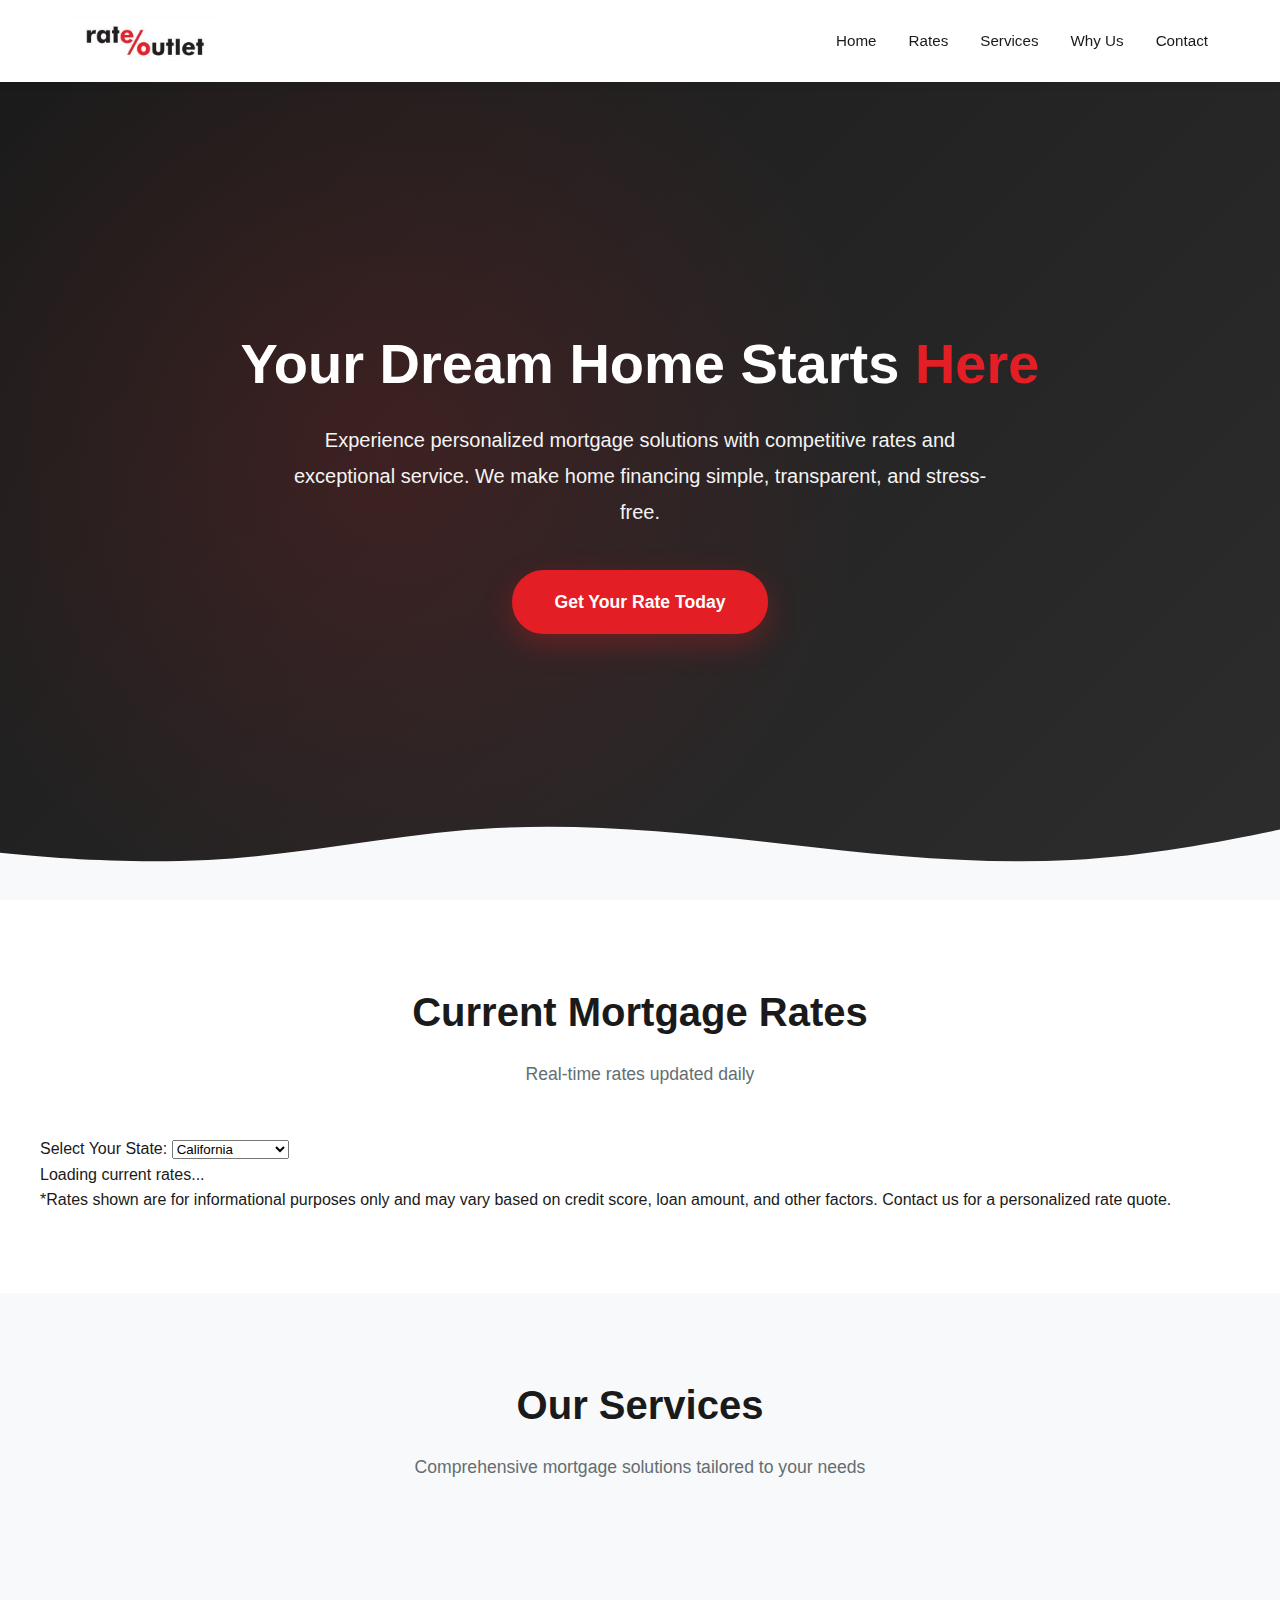
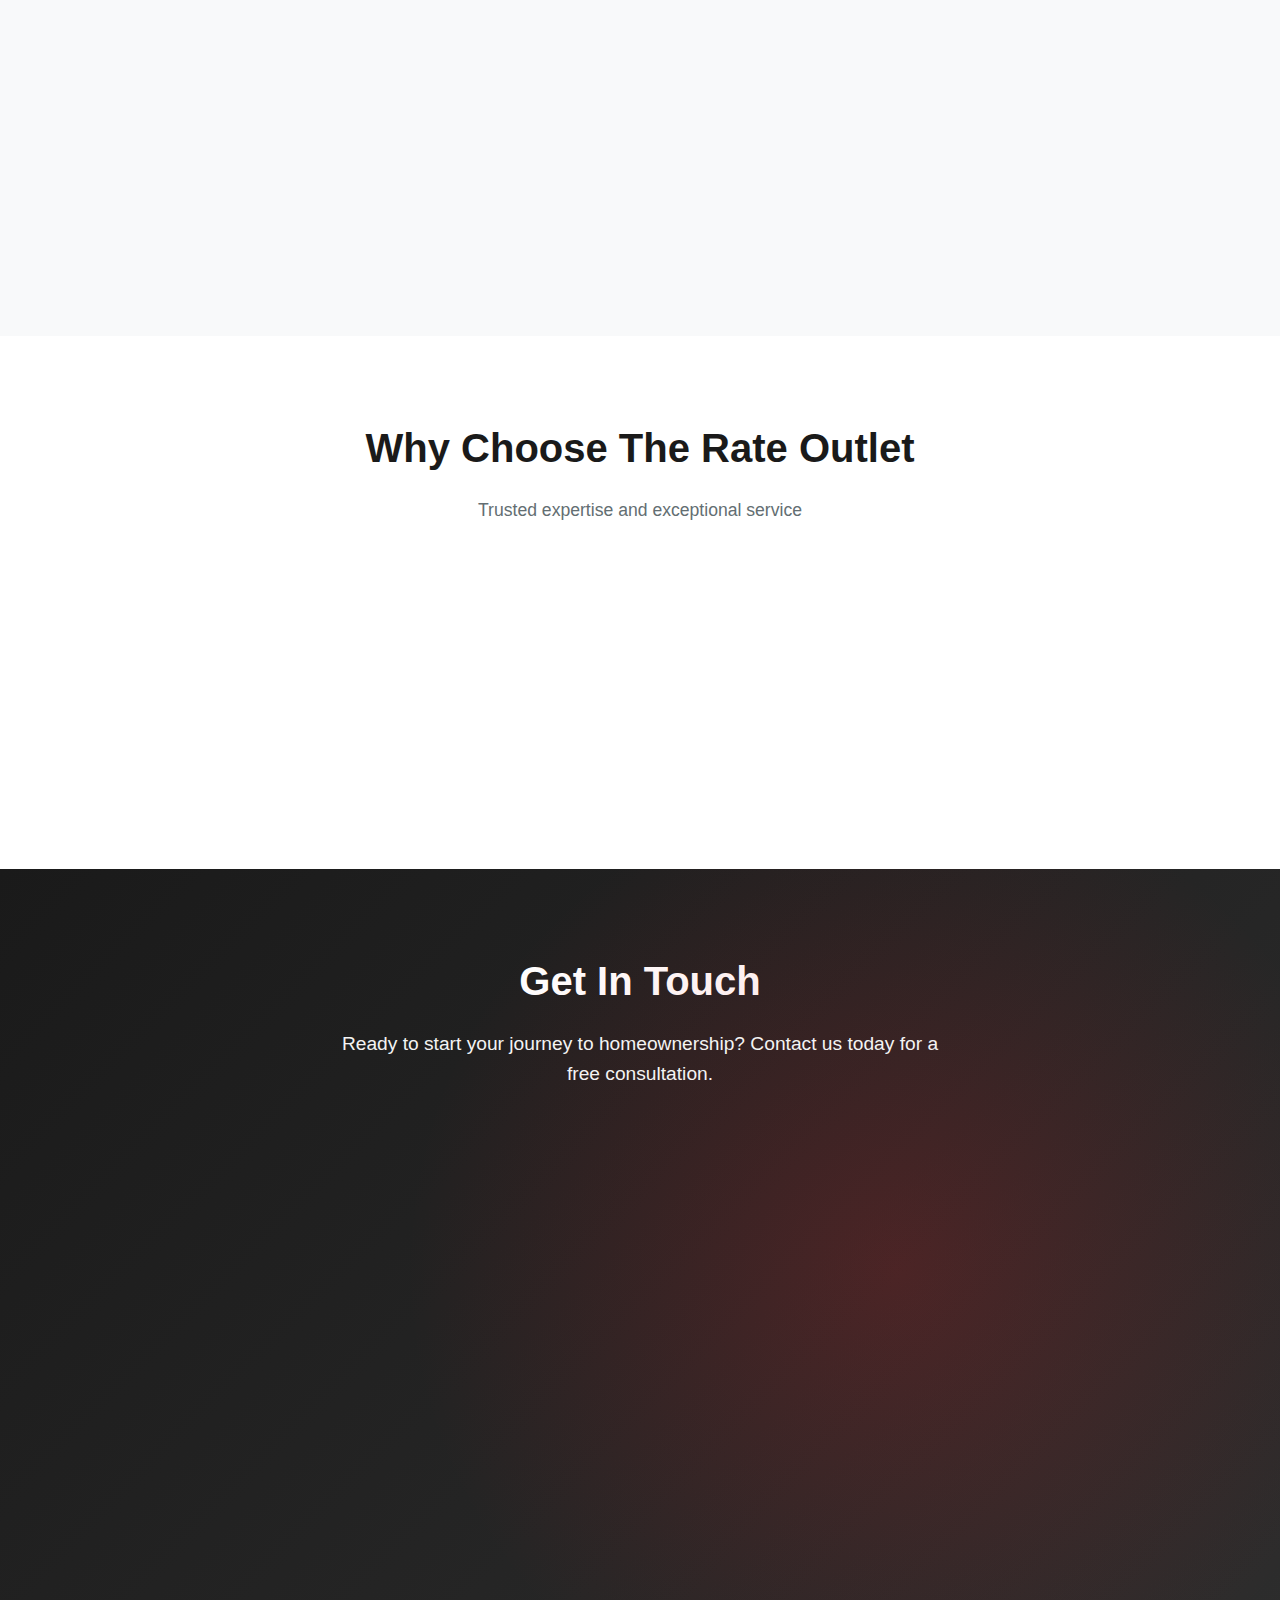
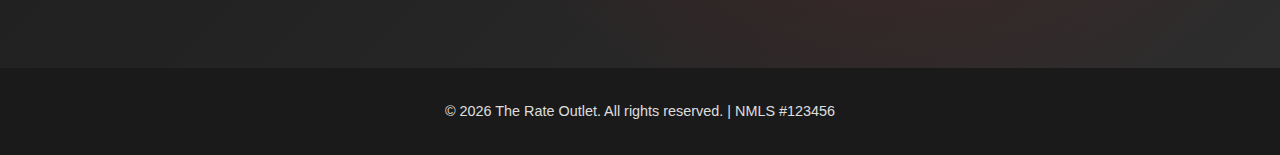
<file: index.html>
<!DOCTYPE html>
<html lang="en">
<head>
    <meta charset="UTF-8">
    <meta name="viewport" content="width=device-width, initial-scale=1.0">
    <meta name="description" content="The Rate Outlet - Your trusted mortgage partner for home loans, refinancing, and fast pre-approvals.">
    <meta name="keywords" content="mortgage, home loan, refinancing, rate outlet, mortgage company">
    <title>The Rate Outlet - Your Trusted Mortgage Partner</title>
    <link rel="stylesheet" href="styles.css">
</head>
<body>
    <!-- Fixed Navigation Header -->
    <header id="header">
        <nav class="nav-container">
            <a href="#home" class="logo">
                <img src="RO LOGO.webp" alt="The Rate Outlet" class="logo-image">
            </a>
            <ul class="nav-menu">
                <li><a href="#home" class="nav-link">Home</a></li>
                <li><a href="#rates" class="nav-link">Rates</a></li>
                <li><a href="#services" class="nav-link">Services</a></li>
                <li><a href="#why-us" class="nav-link">Why Us</a></li>
                <li><a href="#contact" class="nav-link">Contact</a></li>
            </ul>
        </nav>
    </header>

    <!-- Hero Section -->
    <section id="home" class="hero">
        <div class="hero-overlay"></div>
        <div class="hero-content">
            <h1 class="hero-title">Your Dream Home Starts <span class="highlight">Here</span></h1>
            <p class="hero-subtitle">Experience personalized mortgage solutions with competitive rates and exceptional service. We make home financing simple, transparent, and stress-free.</p>
            <a href="#contact" class="cta-button">Get Your Rate Today</a>
        </div>
        <div class="hero-decoration"></div>
    </section>

    <!-- Current Rates Section -->
    <section id="rates" class="rates-section">
        <div class="container">
            <h2 class="section-title">Current Mortgage Rates</h2>
            <p class="section-subtitle">Real-time rates updated daily</p>

            <div class="state-selector-wrapper">
                <label for="state-select">Select Your State:</label>
                <select id="state-select" class="state-select">
                    <option value="CA">California</option>
                    <option value="TX">Texas</option>
                    <option value="FL">Florida</option>
                    <option value="NY">New York</option>
                    <option value="PA">Pennsylvania</option>
                    <option value="IL">Illinois</option>
                    <option value="OH">Ohio</option>
                    <option value="GA">Georgia</option>
                    <option value="NC">North Carolina</option>
                    <option value="MI">Michigan</option>
                    <option value="NJ">New Jersey</option>
                    <option value="VA">Virginia</option>
                    <option value="WA">Washington</option>
                    <option value="AZ">Arizona</option>
                    <option value="MA">Massachusetts</option>
                    <option value="TN">Tennessee</option>
                    <option value="IN">Indiana</option>
                    <option value="MO">Missouri</option>
                    <option value="MD">Maryland</option>
                    <option value="WI">Wisconsin</option>
                    <option value="CO">Colorado</option>
                    <option value="MN">Minnesota</option>
                    <option value="SC">South Carolina</option>
                    <option value="AL">Alabama</option>
                    <option value="LA">Louisiana</option>
                    <option value="KY">Kentucky</option>
                    <option value="OR">Oregon</option>
                    <option value="OK">Oklahoma</option>
                    <option value="CT">Connecticut</option>
                    <option value="UT">Utah</option>
                    <option value="IA">Iowa</option>
                    <option value="NV">Nevada</option>
                    <option value="AR">Arkansas</option>
                    <option value="MS">Mississippi</option>
                    <option value="KS">Kansas</option>
                    <option value="NM">New Mexico</option>
                    <option value="NE">Nebraska</option>
                    <option value="WV">West Virginia</option>
                    <option value="ID">Idaho</option>
                    <option value="HI">Hawaii</option>
                    <option value="NH">New Hampshire</option>
                    <option value="ME">Maine</option>
                    <option value="MT">Montana</option>
                    <option value="RI">Rhode Island</option>
                    <option value="DE">Delaware</option>
                    <option value="SD">South Dakota</option>
                    <option value="ND">North Dakota</option>
                    <option value="AK">Alaska</option>
                    <option value="VT">Vermont</option>
                    <option value="WY">Wyoming</option>
                </select>
            </div>

            <div id="rates-loading" class="rates-loading">
                <div class="loading-spinner"></div>
                <p>Loading current rates...</p>
            </div>

            <div id="rates-error" class="rates-error" style="display: none;">
                <p>Unable to load rates. Please try again later or contact us for current rates.</p>
            </div>

            <div id="rates-grid" class="rates-grid" style="display: none;">
                <!-- Rates will be populated here by JavaScript -->
            </div>

            <p class="rates-disclaimer">*Rates shown are for informational purposes only and may vary based on credit score, loan amount, and other factors. Contact us for a personalized rate quote.</p>
        </div>
    </section>

    <!-- Services Section -->
    <section id="services" class="services-section">
        <div class="container">
            <h2 class="section-title">Our Services</h2>
            <p class="section-subtitle">Comprehensive mortgage solutions tailored to your needs</p>
            <div class="services-grid">
                <div class="service-card">
                    <div class="service-icon">
                        <svg width="50" height="50" viewBox="0 0 50 50" fill="none">
                            <path d="M25 5L5 20V45H20V32H30V45H45V20L25 5Z" stroke="currentColor" stroke-width="2" fill="currentColor" opacity="0.2"/>
                        </svg>
                    </div>
                    <h3 class="service-title">Home Purchase</h3>
                    <p class="service-description">Find the perfect mortgage for your new home with competitive rates and flexible terms tailored to your needs.</p>
                </div>
                <div class="service-card">
                    <div class="service-icon">
                        <svg width="50" height="50" viewBox="0 0 50 50" fill="none">
                            <path d="M25 10C16.72 10 10 16.72 10 25C10 33.28 16.72 40 25 40C33.28 40 40 33.28 40 25C40 16.72 33.28 10 25 10ZM25 35C19.48 35 15 30.52 15 25C15 19.48 19.48 15 25 15C30.52 15 35 19.48 35 25C35 30.52 30.52 35 25 35Z" fill="currentColor" opacity="0.8"/>
                            <path d="M35 15L15 35M35 35L15 15" stroke="currentColor" stroke-width="2"/>
                        </svg>
                    </div>
                    <h3 class="service-title">Refinancing</h3>
                    <p class="service-description">Lower your monthly payments and save thousands with our streamlined refinancing solutions.</p>
                </div>
                <div class="service-card">
                    <div class="service-icon">
                        <svg width="50" height="50" viewBox="0 0 50 50" fill="none">
                            <path d="M25 8L32 22H40L33 30L36 44L25 36L14 44L17 30L10 22H18L25 8Z" fill="currentColor" opacity="0.8"/>
                        </svg>
                    </div>
                    <h3 class="service-title">Fast Pre-Approval</h3>
                    <p class="service-description">Get pre-approved quickly and shop with confidence. Stand out to sellers with our expedited process.</p>
                </div>
            </div>
        </div>
    </section>

    <!-- Why Choose Us Section -->
    <section id="why-us" class="why-section">
        <div class="container">
            <h2 class="section-title">Why Choose The Rate Outlet</h2>
            <p class="section-subtitle">Trusted expertise and exceptional service</p>
            <div class="features-grid">
                <div class="feature-card">
                    <div class="feature-number">15+</div>
                    <h3 class="feature-title">Years Experience</h3>
                    <p class="feature-description">Trusted expertise in mortgage lending</p>
                </div>
                <div class="feature-card">
                    <div class="feature-number">$2B+</div>
                    <h3 class="feature-title">Loans Funded</h3>
                    <p class="feature-description">Helping families achieve homeownership</p>
                </div>
                <div class="feature-card">
                    <div class="feature-number">5★</div>
                    <h3 class="feature-title">Client Satisfaction</h3>
                    <p class="feature-description">Exceptional service every time</p>
                </div>
                <div class="feature-card">
                    <div class="feature-number">24/7</div>
                    <h3 class="feature-title">Support Available</h3>
                    <p class="feature-description">We're here when you need us</p>
                </div>
            </div>
        </div>
    </section>

    <!-- Contact Section -->
    <section id="contact" class="contact-section">
        <div class="container">
            <h2 class="section-title">Get In Touch</h2>
            <p class="contact-intro">Ready to start your journey to homeownership? Contact us today for a free consultation.</p>
            <div class="contact-grid">
                <div class="contact-card">
                    <div class="contact-icon">📞</div>
                    <h3 class="contact-label">Phone</h3>
                    <p class="contact-value"><a href="tel:+18005551234">(800) 555-1234</a></p>
                </div>
                <div class="contact-card">
                    <div class="contact-icon">✉️</div>
                    <h3 class="contact-label">Email</h3>
                    <p class="contact-value"><a href="mailto:info@therateoutlet.com">info@therateoutlet.com</a></p>
                </div>
                <div class="contact-card">
                    <div class="contact-icon">🕒</div>
                    <h3 class="contact-label">Office Hours</h3>
                    <p class="contact-value">Monday - Friday: 8am - 6pm</p>
                </div>
            </div>
        </div>
    </section>

    <!-- Footer -->
    <footer class="footer">
        <div class="container">
            <p class="footer-text">&copy; 2026 The Rate Outlet. All rights reserved. | NMLS #123456</p>
        </div>
    </footer>

    <script src="script.js"></script>
</body>
</html>
</file>
<file: styles.css>
/* ===================================
   Reset and Base Styles
   =================================== */
* {
    margin: 0;
    padding: 0;
    box-sizing: border-box;
}

:root {
    /* Color Palette - Matching Logo */
    --primary-color: #1a1a1a;
    --secondary-color: #2d2d2d;
    --accent-color: #e31e24;
    --accent-hover: #c71920;
    --light-bg: #f8f9fa;
    --white: #ffffff;
    --text-dark: #1a1a1a;
    --text-light: #636e72;
    --text-muted: #95a5a6;

    /* Shadows */
    --shadow-sm: 0 2px 8px rgba(0, 0, 0, 0.08);
    --shadow-md: 0 4px 20px rgba(0, 0, 0, 0.1);
    --shadow-lg: 0 10px 40px rgba(0, 0, 0, 0.15);

    /* Transitions */
    --transition-fast: 0.2s ease;
    --transition-normal: 0.3s ease;
    --transition-slow: 0.5s ease;
}

html {
    scroll-behavior: smooth;
    font-size: 16px;
}

body {
    font-family: -apple-system, BlinkMacSystemFont, 'Segoe UI', 'Roboto', 'Oxygen', 'Ubuntu', 'Cantarell', 'Fira Sans', 'Droid Sans', 'Helvetica Neue', sans-serif;
    line-height: 1.6;
    color: var(--text-dark);
    overflow-x: hidden;
    -webkit-font-smoothing: antialiased;
    -moz-osx-font-smoothing: grayscale;
}

/* ===================================
   Header & Navigation
   =================================== */
#header {
    position: fixed;
    top: 0;
    left: 0;
    width: 100%;
    background: var(--white);
    box-shadow: var(--shadow-sm);
    z-index: 1000;
    transition: box-shadow var(--transition-normal);
}

#header.scrolled {
    box-shadow: var(--shadow-md);
}

.nav-container {
    max-width: 1200px;
    margin: 0 auto;
    padding: 1rem 2rem;
    display: flex;
    justify-content: space-between;
    align-items: center;
}

.logo {
    text-decoration: none;
    transition: transform var(--transition-fast);
    display: flex;
    align-items: center;
}

.logo:hover {
    transform: scale(1.02);
}

.logo-image {
    height: 50px;
    width: auto;
    object-fit: contain;
    transition: transform var(--transition-fast);
}

.logo-text {
    font-size: 1.75rem;
    font-weight: 700;
    color: var(--primary-color);
    letter-spacing: -0.5px;
}

.logo-accent {
    color: var(--accent-color);
}

.nav-menu {
    display: flex;
    list-style: none;
    gap: 2rem;
    align-items: center;
}

.nav-link {
    color: var(--text-dark);
    text-decoration: none;
    font-weight: 500;
    font-size: 0.95rem;
    position: relative;
    transition: color var(--transition-fast);
}

.nav-link::after {
    content: '';
    position: absolute;
    bottom: -4px;
    left: 0;
    width: 0;
    height: 2px;
    background: var(--accent-color);
    transition: width var(--transition-normal);
}

.nav-link:hover {
    color: var(--accent-color);
}

.nav-link:hover::after {
    width: 100%;
}

/* ===================================
   Hero Section
   =================================== */
.hero {
    min-height: 100vh;
    display: flex;
    align-items: center;
    justify-content: center;
    text-align: center;
    color: var(--white);
    padding: 8rem 2rem 4rem;
    position: relative;
    overflow: hidden;
    background: linear-gradient(135deg, #1a1a1a 0%, #2d2d2d 100%);
}

.hero-overlay {
    position: absolute;
    top: 0;
    left: 0;
    right: 0;
    bottom: 0;
    background: radial-gradient(circle at 30% 50%, rgba(227, 30, 36, 0.15) 0%, transparent 50%);
    pointer-events: none;
}

.hero-decoration {
    position: absolute;
    bottom: 0;
    left: 0;
    right: 0;
    height: 120px;
    background: url('data:image/svg+xml,<svg xmlns="http://www.w3.org/2000/svg" viewBox="0 0 1440 120"><path fill="%23f8f9fa" d="M0,64L48,69.3C96,75,192,85,288,80C384,75,480,53,576,48C672,43,768,53,864,64C960,75,1056,85,1152,80C1248,75,1344,53,1392,42.7L1440,32L1440,120L1392,120C1344,120,1248,120,1152,120C1056,120,960,120,864,120C768,120,672,120,576,120C480,120,384,120,288,120C192,120,96,120,48,120L0,120Z"></path></svg>') no-repeat bottom;
    background-size: cover;
}

.hero-content {
    max-width: 800px;
    position: relative;
    z-index: 1;
    animation: fadeInUp 1s ease;
}

@keyframes fadeInUp {
    from {
        opacity: 0;
        transform: translateY(30px);
    }
    to {
        opacity: 1;
        transform: translateY(0);
    }
}

.hero-title {
    font-size: 3.5rem;
    margin-bottom: 1.5rem;
    font-weight: 700;
    line-height: 1.2;
}

.highlight {
    color: var(--accent-color);
}

.hero-subtitle {
    font-size: 1.25rem;
    margin-bottom: 2.5rem;
    opacity: 0.95;
    line-height: 1.8;
    max-width: 700px;
    margin-left: auto;
    margin-right: auto;
}

.cta-button {
    display: inline-block;
    padding: 1rem 2.5rem;
    background: var(--accent-color);
    color: var(--white);
    text-decoration: none;
    border-radius: 50px;
    font-weight: 600;
    font-size: 1.1rem;
    transition: all var(--transition-normal);
    box-shadow: 0 10px 30px rgba(227, 30, 36, 0.3);
    border: 2px solid var(--accent-color);
}

.cta-button:hover {
    transform: translateY(-3px);
    box-shadow: 0 15px 40px rgba(227, 30, 36, 0.5);
    background: var(--accent-hover);
    border-color: var(--accent-hover);
}

.cta-button:active {
    transform: translateY(-1px);
}

/* ===================================
   Shared Section Styles
   =================================== */
section {
    padding: 5rem 2rem;
}

.container {
    max-width: 1200px;
    margin: 0 auto;
}

.section-title {
    text-align: center;
    font-size: 2.5rem;
    margin-bottom: 1rem;
    color: var(--primary-color);
    font-weight: 700;
}

.section-subtitle {
    text-align: center;
    font-size: 1.1rem;
    color: var(--text-light);
    margin-bottom: 3rem;
}

/* ===================================
   Services Section
   =================================== */
.services-section {
    background: var(--light-bg);
}

.services-grid {
    display: grid;
    grid-template-columns: repeat(auto-fit, minmax(300px, 1fr));
    gap: 2rem;
}

.service-card {
    background: var(--white);
    padding: 2.5rem 2rem;
    border-radius: 16px;
    text-align: center;
    transition: all var(--transition-normal);
    box-shadow: var(--shadow-sm);
    border: 1px solid rgba(0, 0, 0, 0.05);
}

.service-card:hover {
    transform: translateY(-8px);
    box-shadow: var(--shadow-lg);
    border-color: var(--accent-color);
}

.service-icon {
    width: 80px;
    height: 80px;
    background: linear-gradient(135deg, #1a1a1a, #2d2d2d);
    border-radius: 50%;
    display: flex;
    align-items: center;
    justify-content: center;
    margin: 0 auto 1.5rem;
    color: var(--white);
    transition: all var(--transition-normal);
}

.service-card:hover .service-icon {
    transform: scale(1.1) rotate(5deg);
    background: linear-gradient(135deg, #e31e24, #c71920);
}

.service-title {
    font-size: 1.5rem;
    margin-bottom: 1rem;
    color: var(--primary-color);
    font-weight: 600;
}

.service-description {
    color: var(--text-light);
    line-height: 1.8;
}

/* ===================================
   Why Choose Us Section
   =================================== */
.why-section {
    background: var(--white);
}

.features-grid {
    display: grid;
    grid-template-columns: repeat(auto-fit, minmax(250px, 1fr));
    gap: 3rem;
}

.feature-card {
    text-align: center;
    padding: 2rem 1rem;
    transition: transform var(--transition-normal);
}

.feature-card:hover {
    transform: translateY(-5px);
}

.feature-number {
    font-size: 3.5rem;
    font-weight: 700;
    color: var(--accent-color);
    margin-bottom: 0.5rem;
    line-height: 1;
}

.feature-title {
    font-size: 1.25rem;
    margin-bottom: 0.5rem;
    color: var(--primary-color);
    font-weight: 600;
}

.feature-description {
    color: var(--text-light);
    font-size: 0.95rem;
}

/* ===================================
   Contact Section
   =================================== */
.contact-section {
    background: linear-gradient(135deg, #1a1a1a 0%, #2d2d2d 100%);
    color: var(--white);
    position: relative;
    overflow: hidden;
}

.contact-section::before {
    content: '';
    position: absolute;
    top: 0;
    left: 0;
    right: 0;
    bottom: 0;
    background: radial-gradient(circle at 70% 50%, rgba(227, 30, 36, 0.2) 0%, transparent 50%);
    pointer-events: none;
}

.contact-section .section-title {
    color: var(--white);
}

.contact-intro {
    text-align: center;
    font-size: 1.2rem;
    margin-bottom: 3rem;
    opacity: 0.95;
    max-width: 600px;
    margin-left: auto;
    margin-right: auto;
}

.contact-grid {
    display: grid;
    grid-template-columns: repeat(auto-fit, minmax(280px, 1fr));
    gap: 2rem;
    max-width: 900px;
    margin: 0 auto;
}

.contact-card {
    background: rgba(255, 255, 255, 0.1);
    padding: 2rem;
    border-radius: 12px;
    backdrop-filter: blur(10px);
    text-align: center;
    transition: all var(--transition-normal);
    border: 1px solid rgba(255, 255, 255, 0.2);
}

.contact-card:hover {
    background: rgba(255, 255, 255, 0.15);
    transform: translateY(-5px);
    border-color: var(--accent-color);
}

.contact-icon {
    font-size: 2.5rem;
    margin-bottom: 1rem;
}

.contact-label {
    font-size: 0.9rem;
    margin-bottom: 0.5rem;
    opacity: 0.9;
    text-transform: uppercase;
    letter-spacing: 1px;
    font-weight: 600;
}

.contact-value {
    font-size: 1.25rem;
    font-weight: 600;
}

.contact-value a {
    color: var(--white);
    text-decoration: none;
    transition: color var(--transition-fast);
}

.contact-value a:hover {
    color: var(--accent-color);
}

/* ===================================
   Footer
   =================================== */
.footer {
    background: var(--primary-color);
    color: var(--white);
    text-align: center;
    padding: 2rem;
}

.footer-text {
    opacity: 0.85;
    font-size: 0.9rem;
}

/* ===================================
   Responsive Design
   =================================== */
@media (max-width: 768px) {
    .nav-container {
        padding: 1rem;
    }

    .nav-menu {
        gap: 1rem;
    }

    .nav-link {
        font-size: 0.85rem;
    }

    .logo-image {
        height: 40px;
    }

    .logo-text {
        font-size: 1.4rem;
    }

    .hero-title {
        font-size: 2.5rem;
    }

    .hero-subtitle {
        font-size: 1.1rem;
    }

    .section-title {
        font-size: 2rem;
    }

    section {
        padding: 3rem 1.5rem;
    }

    .services-grid,
    .features-grid,
    .contact-grid {
        grid-template-columns: 1fr;
        gap: 1.5rem;
    }
}

@media (max-width: 480px) {
    .logo-image {
        height: 35px;
    }

    .logo-text {
        font-size: 1.2rem;
    }

    .nav-menu {
        gap: 0.5rem;
    }

    .nav-link {
        font-size: 0.75rem;
    }

    .hero {
        padding: 6rem 1rem 3rem;
    }

    .hero-title {
        font-size: 2rem;
    }

    .hero-subtitle {
        font-size: 1rem;
    }

    .cta-button {
        padding: 0.875rem 2rem;
        font-size: 1rem;
    }

    .section-title {
        font-size: 1.75rem;
    }

    .feature-number {
        font-size: 2.5rem;
    }
}

/* ===================================
   Utility Classes
   =================================== */
.text-center {
    text-align: center;
}

.mb-1 {
    margin-bottom: 1rem;
}

.mb-2 {
    margin-bottom: 2rem;
}

.mb-3 {
    margin-bottom: 3rem;
}
</file>
